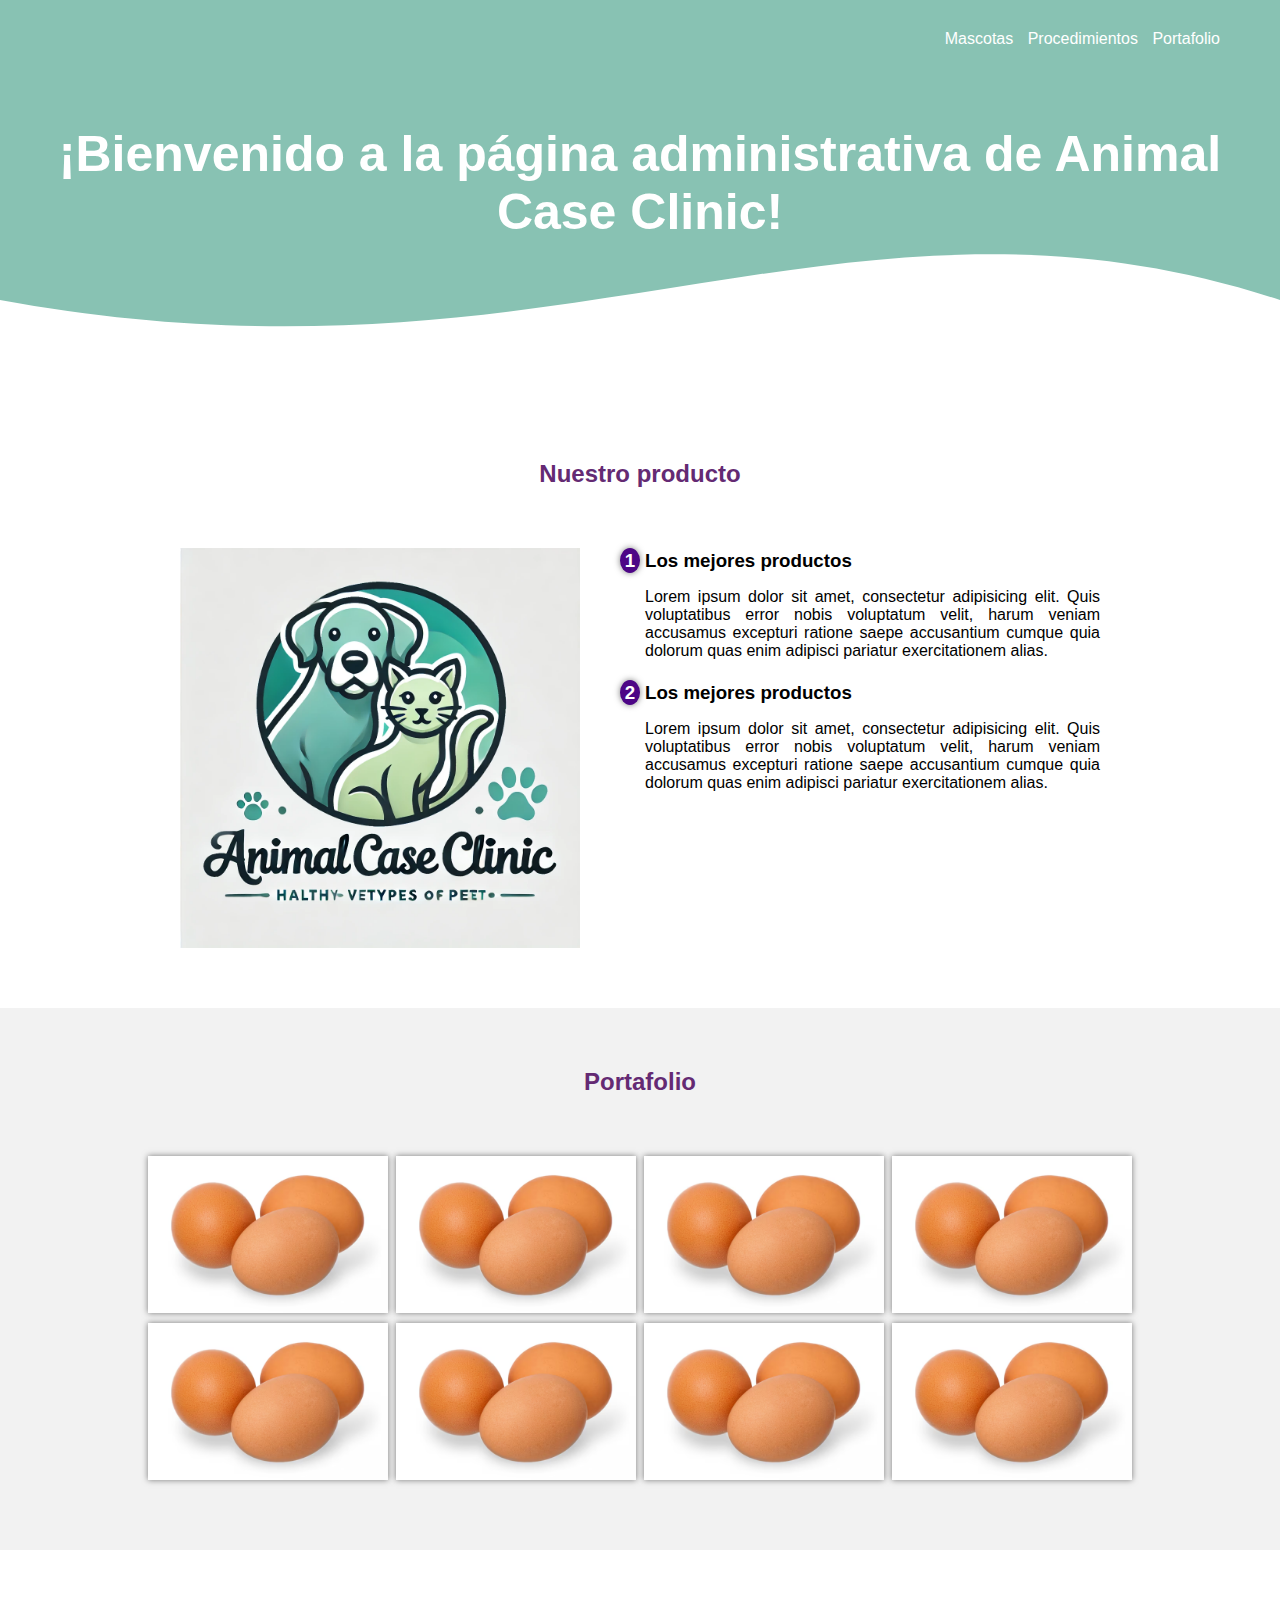
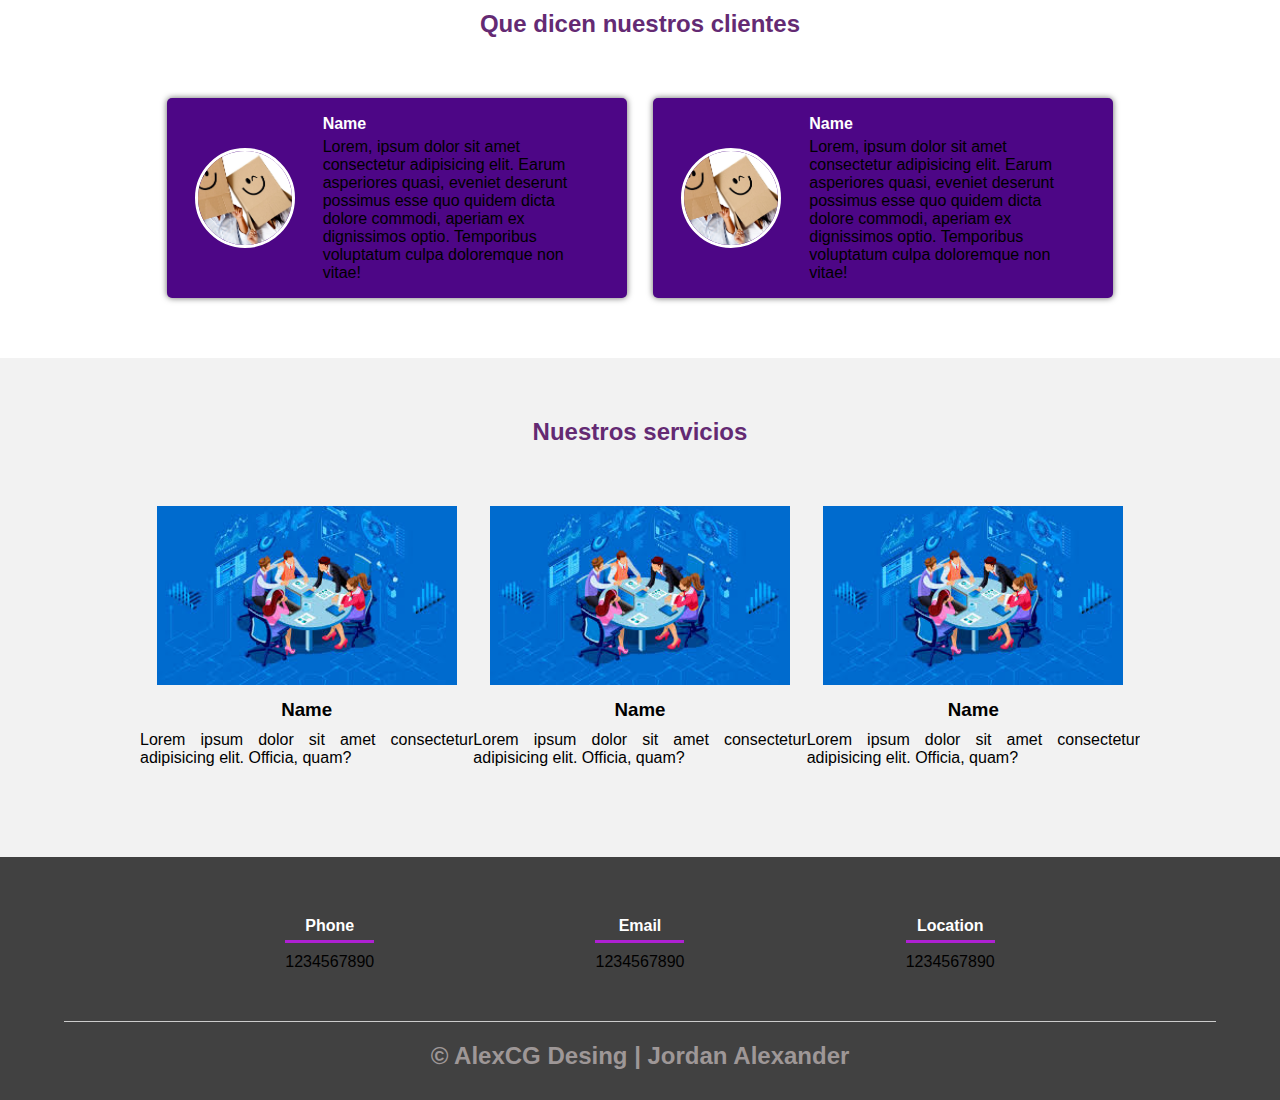
<file: index.html>
<!DOCTYPE html>
<html lang="es">

<head>
    <meta charset="UTF-8">
    <meta name="viewport" content="width=device-width, initial-scale=1.0">
    <title>Administrador Animal Case Clinic</title>
    <!-- falta poner el icono en el 1 link -->
    <link rel="shortcut icon" href="./Imagenes/logo.webp" type="image/x-icon">
    <link rel="stylesheet" href="./css/estilos.css">
    <link rel="preconnect" href="https://fonts.googleapis.com">
<link rel="preconnect" href="https://fonts.gstatic.com" crossorigin>
<link href="https://fonts.googleapis.com/css2?family=Open+Sans:ital,wght@0,300..800;1,300..800&display=swap" rel="stylesheet">
</head>

<body>

    <header>
        <nav>
            <a href="#">Mascotas</a>
            <a href="#">Procedimientos</a>
            <a href="#">Portafolio</a>
        </nav>
        <section class="textos-header">
            <h1>¡Bienvenido a la página administrativa de Animal Case Clinic!</h1>
        </section>
        <div class="wave" style="height: 150px; overflow: hidden;"><svg viewBox="0 0 500 150" preserveAspectRatio="none"
                style="height: 100%; width: 100%;">
                <path d="M0.00,49.98 C219.80,153.77 329.85,-92.92 500.00,49.98 L500.00,150.00 L0.00,150.00 Z"
                    style="stroke: none; fill: #fff;"></path>
            </svg></div>
    </header>
    <main>
        <section class="contenedor sobre-nosotros">
            <h2 class="titulo">Nuestro producto</h2>
            <div class="contenedor-sobre-nosotros">
                <img src="./assets/Images/logo-Principal.webp" alt="" class="imagen-about-us">
                <div class="contenido-textos">
                    <h3><span>1</span>Los mejores productos</h3>
                    <p>Lorem ipsum dolor sit amet, consectetur adipisicing elit. Quis voluptatibus error nobis
                        voluptatum velit, harum veniam accusamus excepturi ratione saepe accusantium cumque quia dolorum
                        quas enim adipisci pariatur exercitationem alias.</p>
                    <h3><span>2</span>Los mejores productos</h3>
                    <p>Lorem ipsum dolor sit amet, consectetur adipisicing elit. Quis voluptatibus error nobis
                        voluptatum velit, harum veniam accusamus excepturi ratione saepe accusantium cumque quia dolorum
                        quas enim adipisci pariatur exercitationem alias.</p>
                </div>
            </div>
        </section>
        <section class="portafolio">
            <div class="contenedor">
                <h2 class="titulo">Portafolio</h2>
                <div class="galeria-port">
                    <!-- Aqui se cambian las imagenes -->
                    <div class="imagen-port">
                        <img src="Imagenes/img 1.avif" alt="">
                        <div class="hover-galeria">
                            <img class="icono"  src="Imagenes/icono.jpg" alt="">
                            <p>Nuestro trabajo</p>
                        </div>
                    </div>
                    <div class="imagen-port">
                        <img src="Imagenes/img 1.avif" alt="">
                        <div class="hover-galeria">
                            <img class="icono"   src="Imagenes/icono.jpg" alt="">
                            <p>Nuestro trabajo</p>
                        </div>
                    </div>
                    <div class="imagen-port">
                        <img src="Imagenes/img 1.avif" alt="">
                        <div class="hover-galeria">
                            <img class="icono" src="Imagenes/icono.jpg" alt="">
                            <p>Nuestro trabajo</p>
                        </div>
                    </div>
                    <div class="imagen-port">
                        <img src="Imagenes/img 1.avif" alt="">
                        <div class="hover-galeria">
                            <img class="icono" src="Imagenes/icono.jpg" alt="">
                            <p>Nuestro trabajo</p>
                        </div>
                    </div>
                    <div class="imagen-port">
                        <img src="Imagenes/img 1.avif" alt="">
                        <div class="hover-galeria">
                            <img class="icono" src="Imagenes/icono.jpg" alt="">
                            <p>Nuestro trabajo</p>
                        </div>
                    </div>
                    <div class="imagen-port">
                        <img src="Imagenes/img 1.avif" alt="">
                        <div class="hover-galeria">
                            <img class="icono" src="Imagenes/icono.jpg" alt="">
                            <p>Nuestro trabajo</p>
                        </div>
                    </div>
                    <div class="imagen-port">
                        <img src="Imagenes/img 1.avif" alt="">
                        <div class="hover-galeria">
                            <img class="icono" src="Imagenes/icono.jpg" alt="">
                            <p>Nuestro trabajo</p>
                        </div>
                    </div>
                    <div class="imagen-port">
                        <img src="Imagenes/img 1.avif" alt="">
                        <div class="hover-galeria">
                            <img class="icono" src="Imagenes/icono.jpg" alt="">
                            <p>Nuestro trabajo</p>
                        </div>
                    </div>
                </div>
            </div>
        </section>
        <section class="clientes contenedor">
            </div>
            <h2 class="titulo">Que dicen nuestros clientes</h2>
            <div class="cards">
                <div class="card">
                    <img src="Imagenes/clientes.jpg" alt="">
                    <div class="contenido-texto-card">
                        <h4>Name</h4>
                        <p>
                            Lorem, ipsum dolor sit amet consectetur adipisicing elit. Earum asperiores quasi, eveniet
                            deserunt possimus esse quo quidem dicta dolore commodi, aperiam ex dignissimos optio.
                            Temporibus
                            voluptatum culpa doloremque non vitae!
                        </p>
                    </div>
                </div>
                <div class="card">
                    <img src="Imagenes/clientes.jpg" alt="">
                    <div class="contenido-texto-card">
                        <h4>Name</h4>
                        <p>
                            Lorem, ipsum dolor sit amet consectetur adipisicing elit. Earum asperiores quasi, eveniet
                            deserunt possimus esse quo quidem dicta dolore commodi, aperiam ex dignissimos optio.
                            Temporibus
                            voluptatum culpa doloremque non vitae!
                        </p>
                    </div>
                </div>
        </section>
        <section class="abaut-services">
            <div class="contenedor">
                <h2 class="titulo">Nuestros servicios</h2>
                <div class="servicio-cont">
                    <div class="servicio-ind">
                        <img src="Imagenes/trabajo.jpg" alt="">
                        <h3>Name</h3>
                        <p>
                            Lorem ipsum dolor sit amet consectetur adipisicing elit. Officia, quam?
                        </p>
                    </div>
                    <div class="servicio-ind">
                        <img src="Imagenes/trabajo.jpg" alt="">
                        <h3>Name</h3>
                        <p>
                            Lorem ipsum dolor sit amet consectetur adipisicing elit. Officia, quam?
                        </p>
                    </div>
                    <div class="servicio-ind">
                        <img src="Imagenes/trabajo.jpg" alt="">
                        <h3>Name</h3>
                        <p>
                            Lorem ipsum dolor sit amet consectetur adipisicing elit. Officia, quam?
                        </p>
                    </div>
                </div>
            </div>
        </section>
    </main>
    <footer>
        <div class="contenedor-footer">
            <div class="content-foo">
                <h4>Phone</h4>
                <p>1234567890</p>
            </div>
            <div class="content-foo">
                <h4>Email</h4>
                <p>1234567890</p>
            </div>
            <div class="content-foo">
                <h4>Location</h4>
                <p>1234567890</p>
            </div>
        </div>
        <h2 class="titulo-final">&copy; AlexCG Desing | Jordan Alexander</h2>
    </footer>
</body>

</html>
</file>
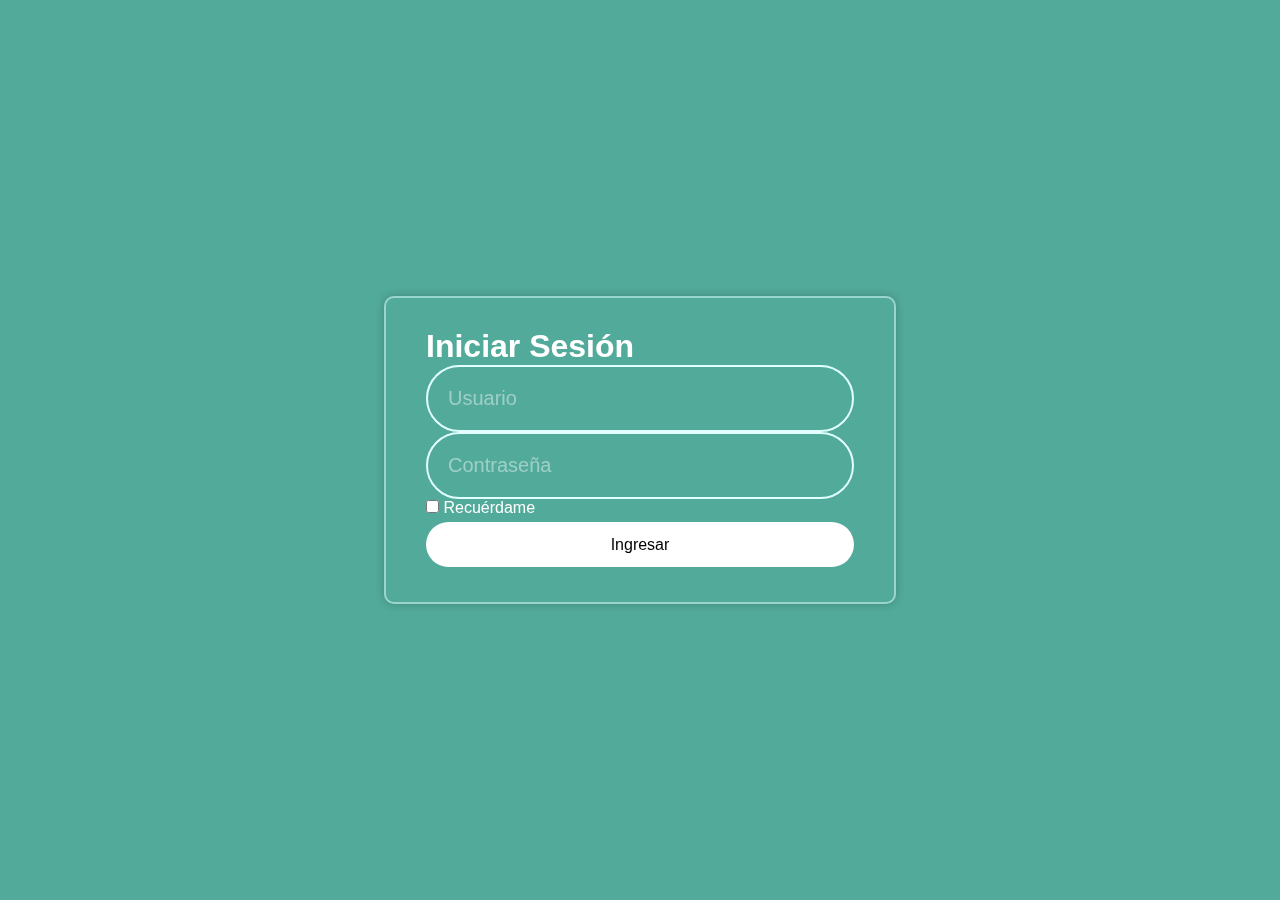
<file: pages/login.html>
<!DOCTYPE html>
<html lang="es">
<head>
    <meta charset="UTF-8">
    <meta name="viewport" content="width=device-width, initial-scale=1.0">
    <link rel="shortcut icon" href="/assets/Images/logo-Principal.webp" type="image/x-icon">
    <link rel="stylesheet" href="../css/estilos.css">
    <link rel="preconnect" href="https://fonts.googleapis.com">
<link rel="preconnect" href="https://fonts.gstatic.com" crossorigin>
<link href="https://fonts.googleapis.com/css2?family=Open+Sans:ital,wght@0,300..800;1,300..800&display=swap" rel="stylesheet">
    <title>Mascotas</title>
</head>
<body class="bodyLogin">

    <section class="contenedorLogin">

        <form action="../pages/admin.html" class="formulario">
            <h1>Iniciar Sesión</h1>
            <article class="cajaLogin">
                <input type="text" placeholder="Usuario" id="usuario" required>
                <i class='bx bxs-user'></i>
            </article>
            <article class="cajaLogin">
                <input type="password" placeholder="Contraseña" id="contraseña" required>
                <i class='bx bxs-lock-alt' ></i>
            </article>
            <article class="recuerdame">
                <input type="checkbox"> Recuérdame
            </article>
            <button type="button" id="btn-btnLogin" onclick="login()" class="btnLogin">Ingresar</button>
        </form>
    </section>
    
</body>
<script src="../js/main.js"></script>
</html>
</file>
<file: css/estilos.css>
/*COLORES PAGINA
rgba(82,170,154,255)
rgba(95,189,159,255)
rgba(198,224,176,255)
*/

*{
    margin: 0;
    padding: 0;
    box-sizing: border-box;
}

body{
    font-family: 'Franklin Gothic Medium', 'Arial Narrow', Arial, sans-serif;
}

.contenedor{
    padding: 60px 0;
    width: 90%;
    max-width: 1000px;
    margin: auto;
    overflow: hidden;
}

.titulo{
    color: #642a73;
    font-size: 30p;
    text-align: center;
    margin-bottom: 60px;
}

/* Header */

header{
    width: 100%;
    height: 400px;
    background: #bc4e9d21;
    background: #88c2b3;
    background-attachment: fixed;
    position: relative;
    
}

nav{
    text-align: right;
    padding: 30px 50px 0 0;
}

nav > a{
    color: #fff;
    font-weight: 300;
    text-decoration: none;
    margin-right: 10px;
}

nav > a:hover{
    text-decoration: underline;

}

header .textos-header{
    display: flex;
    height: 270px;
    width: 100%;
    align-items: center;
    justify-content: center;
    flex-direction: column;
    text-align: center;
}

.textos-header h1{
    font-size: 50px;
    align-items: top;
    color: #fff;
}

.textos-header h2{
    font-size: 30px;
    font-weight: 300;
    color: #fff;
}

.wave{
    position: absolute;
    bottom: 0;
    width: 100%;
}

/* About us*/

main.sobre-nosotros{
    padding: 30px 0 60px 0;
}

.contenedor-sobre-nosotros{
    display: flex;
    justify-content: space-evenly;
}

.sobre-nosotros .contenido-textos{
    display: block;
    justify-content: space-evenly;
}

.imagen-about-us{
    width: 40%;
}

.sobre-nosotros .contenido-textos{
    width: 48%;
}

.contenido-textos h3{
    margin-bottom: 15px;
}

/* Se configura lo de nuestros prodcutos la parte de los numeros */
.contenido-textos h3 span{
    background: #4d0686;
    color: #fff;
    border-radius: 50%;
    display: inline-block;
    text-align: center;
    width: 20px;
    height: 25px;
    padding: 2px;
    box-shadow: 0 0 6px 0 rgba(0, 0, 0, .5);
    margin-right: 5px;
}

/* Se configura el texto donde dice los mejores productos en el padding */
.contenido-textos p{
    padding: 0px 0px 20px 25px;
    font-weight: 300;
    text-align: justify;
}

/* GALERIA */

.portafolio{
    background: #f2f2f2;
}

.galeria-port{
    display: flex;
    justify-content: space-evenly;
    flex-wrap: wrap;
}

.imagen-port{
    width: 24%;
    margin-bottom: 10px;
    overflow: hidden;
    position: relative;
    cursor: pointer;
    box-shadow: 0 0 6px 0 rgba(0, 0, 0, .5);
}

.imagen-port .icono{
    width: 50%;
}

.imagen-port > img{
    width: 100%;
    height: 100%;
    object-fit: cover;
    display: block;
}

.hover-galeria{
    position: absolute;
    width: 100%;
    height: 100%;
    top: 0;
    transform: scale(0);
    background: hsla(273, 91%, 27%, 0.7);
    transition: transform .5s;
    display: flex;
    align-items: center;
    justify-content: center;
    flex-direction: column;
}

.hover-galeria img{
    width: 50px;
}

.hover-galeria p´{
    color: #fff;
}

.imagen-port:hover .hover-galeria{
    transform: scale(1);
}

/* Clientes */

.cards{
    display: flex;
    justify-content: space-evenly;
}

.cards .card{
    background: #4d0686;
    display: flex;
    width: 46%;
    height: 200px;
    align-items: center;
    justify-content: space-evenly;
    border-radius: 5px;
    box-shadow: 0 0 6px 0 rgba(0, 0, 0, 0.6);
}

.cards .card img{
    width: 100px;
    height: 100px;
    object-fit: cover;
    border: 3px solid #fff;
    border-radius: 50%;
    display: block;
}

.cards .card > .contenido-texto-card{
    width: 60%;
    color: #fff;
}

.cards .card > .contenido-texto-card p{
    font-weight: 300;
    padding-top: 5px;
    color: black;
}

/* Our team */

.abaut-services{
    background: #f2f2f2;
    padding-bottom: 30px;
}

.servicio-cont{
    display: flex;
    justify-content: space-between;
    align-items: center;
}

.servicio-ind{
    width: 50%;
    text-align: center;
}

.servicio-ind img{
    width: 90%;
}

.servicio-ind h3{
    margin: 10px 0;
}

.servicio-ind p{
    font-weight: 300;
    text-align: justify;
}

/* footer */

footer{
    background: #414141;
    padding: 60px 0 30px 0;
    margin: auto;
    overflow: hidden;
}

.contenedor-footer{
    display: flex;
    width: 90%;
    justify-content: space-evenly;
    margin: auto;
    padding-bottom: 50px;
    border-bottom: 1px solid #ccc;
}

.content-foo{
    text-align: center;
}

.content-foo h4{
    color: #fff;
    border-bottom: 3px solid #af20d3;
    padding-bottom: 5px;
    margin-bottom: 10px;
}

.contet-foo p{
    color: #ccc;
}

.titulo-final{
    text-align: center;
    font-size: 24px;
    margin: 20px 0 0 0;
    color: #9e9797;
}

@media screen and (max-width:900px){
    header{
        background-position: center;
    }

    .contenedor-sobre-nosotros{
        flex-direction: column;
        justify-content: center;
        align-items: center;
    }

    .sobre-nosotros .contenido-textos{
        width: 90%;
    }

    .imagen-about-us{
        width: 90%;
    }

    /* GALERIA */

    .imagen-port{
        width: 44%;
    }

    /*Clientes*/

    .cards{
        flex-direction: column;
        justify-content: center;
        align-items: center;
    }

    .cards .card{
        width: 90%;
    }

    .cards .card:first-child{
        margin-bottom: 30px;
    }

    /* servicios */

    .servicio-cont{ 
        justify-content: center;
        flex-direction: column;
    }

    .servicio-ind{
        width: 90%;
        text-align: center;
    }

    .servicio-ind:nth-child(1), .servicio-ind:nth-child(2){
        margin-bottom: 60px;
    }

    .servicio-ind img{
        width: 90%;
    }
}

@media screen and (max-width:500px){
    nav{
        text-align: center;
        padding: 30px 0 0 0;
    }

    nav > a{
        margin-right: 5px;
    }

    .textos-header h1{
        font-size: 35px;
    }
    
    .textos-header h2{
        font-size: 20px;
    }

    /* ABOUT AS*/

    .imagen-about-us{
        margin-bottom: 60px;
        width: 99%;
    }

    .sobre-nosotros .contenido-textos{
        width: 95%;
    }

    /* GALERIA */

    .imagen-port{
        width: 95%;
    }

    /* Clientes */
    .cards .card{
        height: 450px;
        display: flex;
        flex-direction: column;
        align-items: center;
        text-align: center;
    }

    .cards .card img{
        width: 90px;
        height: 90px;
    }

    /* Footer */

    .contenedor-footer{
        flex-direction: column;
        border: none;
    }

    .content-foo{
        margin-bottom: 20px;
        text-align: center;
    }

    .content-foo h4{
        border: none;
    }

    .content-foo p{
        color: #ccc;
        border-bottom: 1px solid #f2f2f2;
        padding-bottom: 20px;
    }

    .titulo-final{
        font-size: 20px;
    }
}

/*LOGIN*/
.bodyLogin{
    display: flex;
    justify-content: center;
    align-items: center;
    min-height: 100vh;
    background: rgba(82,170,154,255);    ;
    background-size: cover;
    background-position: center;
}

.contenedorLogin{
    width: 40%;
    padding: 30px 40px;
    background-color: transparent;
    border: 2px solid rgb(225, 255, 255, .5);
    box-shadow: 0 0 10px rgb(0, 0, 0, .2);
    backdrop-filter: blur(20px);
    color: white;
    border-radius: 10px;
}

.contenedor h1{
    color: white;
    text-align: center;
    font-size: 50px;
    font-weight: bold;
    padding: 2px;

}

.contenedor .cajaLogin{
    position: relative;
    width: 100%;
    height: 50px;
    margin: 30px 0px;
    padding: 0px;
    color: white;
}

.cajaLogin input{
    width: 100%;
    height: 100%;
    background: transparent;
    border: none;
    outline: none;
    border: 2px solid rgb(225, 255, 255);
    border-radius: 40px;
    font-size: 20px;
    color: white;
    padding: 20px 45px 20px 20px;
}

.cajaLogin input::placeholder{
    color: rgba(255, 255, 255, 0.445);
}

.cajaLogin i{
    position: absolute;
    right: 20px;
    top: 50%;
    transform: translateY(-50%);
    font-size: 20px;
}

.cajaLogin .recuerdame{
   padding: 6px;
    color: white;
}

.btnLogin{
    width: 100%;
    height: 45px;
    margin: 5px 5px 5px 0;
    border: none;
    outline: none;
    border-radius: 40px;
    background-color: white;
    cursor: pointer; 
    font-size: 16px;
    color: black;
}
</file>
